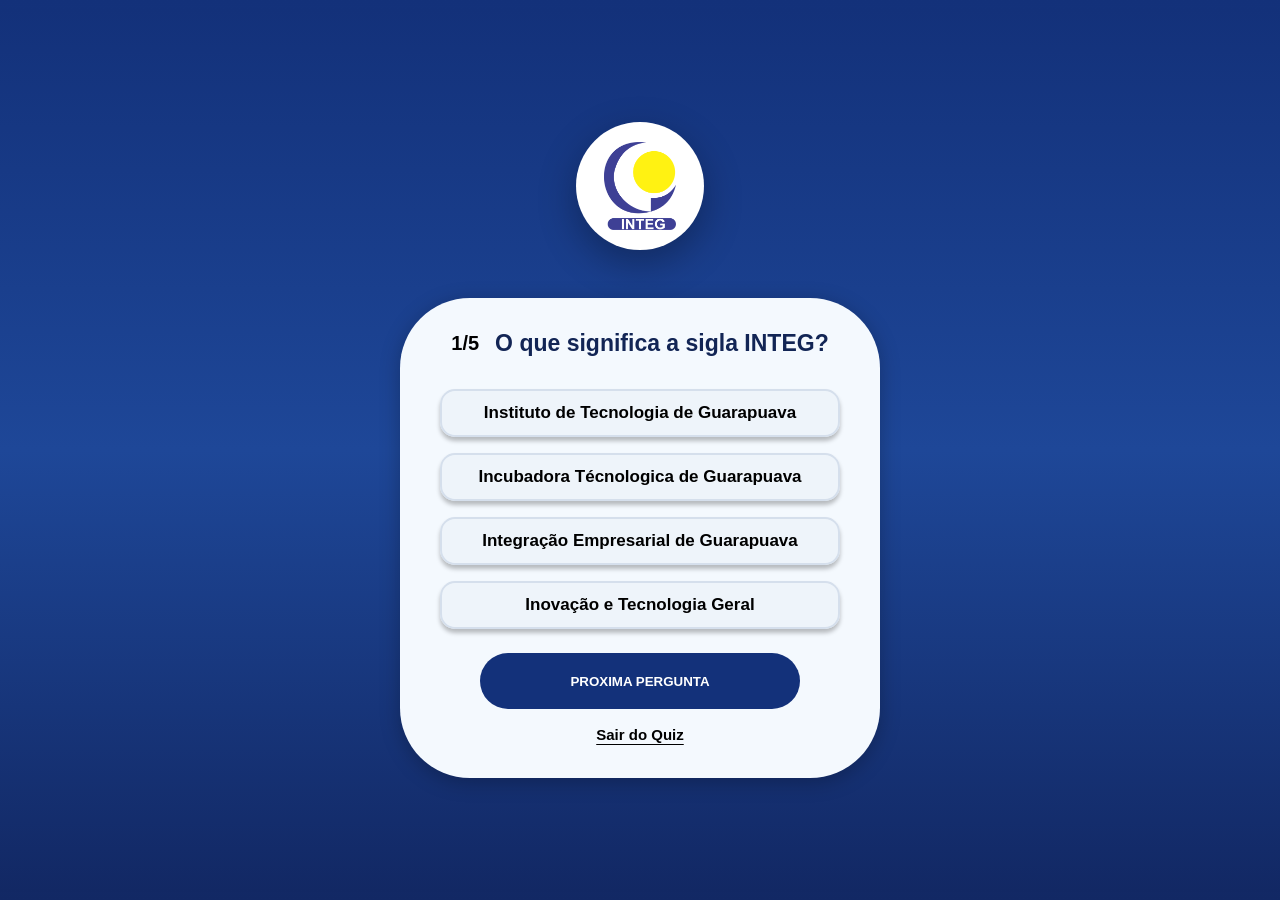
<file: quizPage.html>
<!DOCTYPE html>
<html lang="en">
<head>
    <meta charset="UTF-8">
    <meta name="viewport" content="width=device-width, initial-scale=1.0">
    <title>Document</title>
    <link rel="stylesheet" href="quizPage.css">
</head>
<body>
    <button id="exit-fullscreen-btn" title="Atalho de Tela Cheia"></button>
    <div class="logo-area">
        <div class="logo-circle">
            <img src="src/images/logo_integ.png" alt="INTEG Logo" class="logo-image">
        </div>
    </div>
    <div class="quiz-container">
        <div class="Title">
            <div class="num-question">1/5</div>
            O que significa a sigla INTEG?
        </div>
        <div class="question-container">
            <div class="options-container">Instituto de Tecnologia de Guarapuava</div>
            <div class="options-container">Incubadora Técnologica de Guarapuava</div>
            <div class="options-container">Integração Empresarial de Guarapuava</div>
            <div class="options-container">Inovação e Tecnologia Geral</div>
        </div>
        
        <div class="next-button-container">
            <button class="next-button">PROXIMA PERGUNTA</button>
        </div>
        <div class="exit-area">
            <button class="exit-text">Sair do Quiz</button>
        </div>
    </div>
    <script src="script.js"></script>
    <script src="quizPage.js"></script>
</body>
</html>
</file>
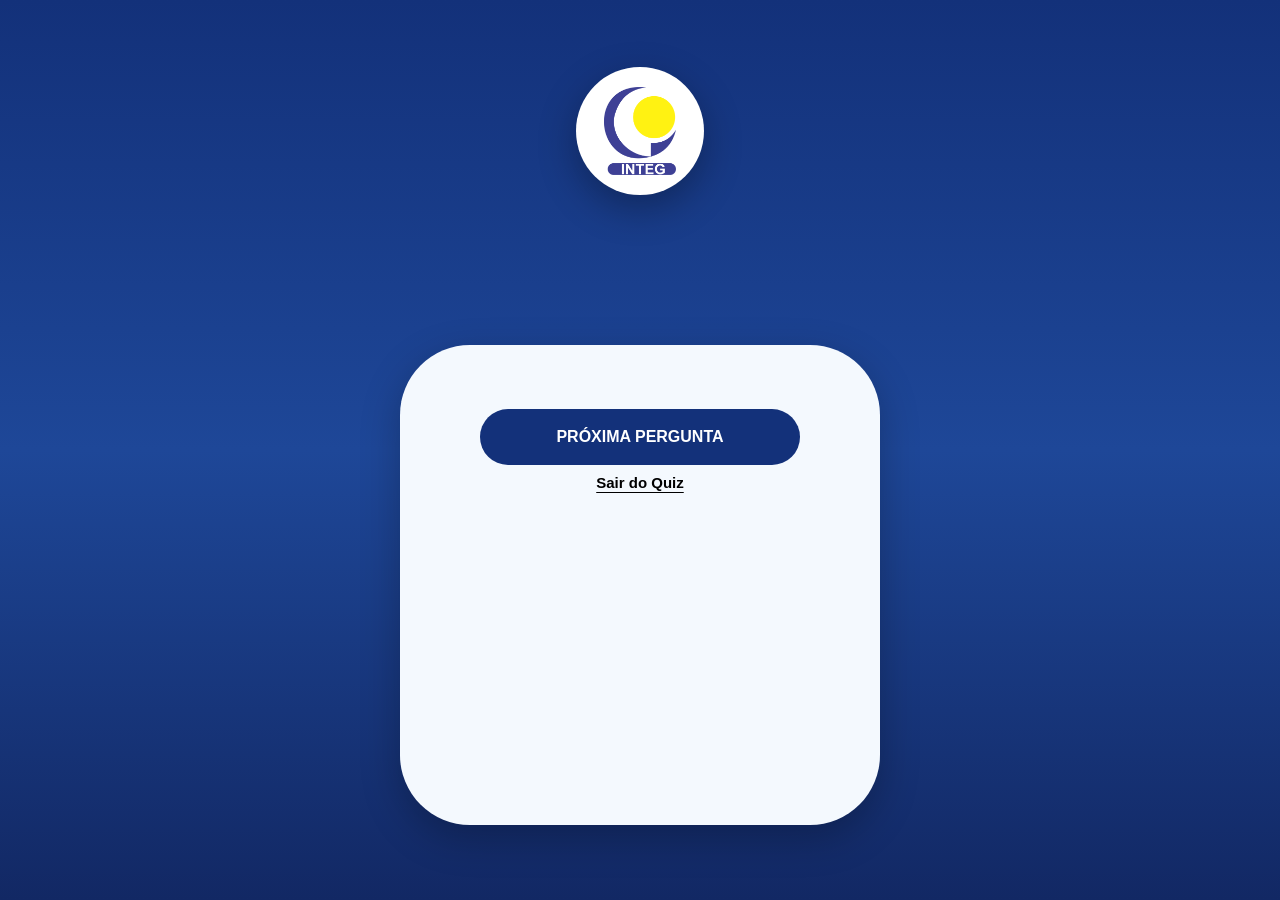
<file: src/html/quizPage.html>
<!DOCTYPE html>
<html lang="pt-BR">

<head>
    <meta charset="UTF-8">
    <meta name="viewport" content="width=device-width, initial-scale=1.0">
    <title>Quiz INTEG</title>
    <link rel="stylesheet" href="../css/quizPage.css">
</head>

<body>
    <button id="exit-fullscreen-btn" title="Atalho de Tela Cheia"></button>
    <div class="logo-area">
        <div class="logo-circle">
            <img src="../assets/images/logo_integ.png" alt="INTEG Logo" class="logo-image">
        </div>
    </div>
    
    <!-- CARROSSEL EXIBIDO SOMENTE NO RESULTADO -->
    <div id="result-carousel">

        <div class="partners-title">EMPRESAS</div>

        <div class="carousel-container">
            <div class="carousel-track track-right">

                <div class="partner-card">
                    <img src="../assets/images/exatamente.png" alt="Exatamente">
                </div>

                <div class="partner-card">
                    <img src="../assets/images/tecnoquisa.png" alt="TecnoQuisa">
                </div>

                <div class="partner-card">
                    <img src="../assets/images/aluminnium.png" alt="Aluminnium">
                </div>

                <div class="partner-card">
                    <img src="../assets/images/klara.png" alt="Klara">
                </div>

                <div class="partner-card">
                    <img src="../assets/images/citrodora.png" alt="Citrodora">
                </div>

                <div class="partner-card">
                    <img src="../assets/images/sace.png" alt="SACE">
                </div>

                <div class="partner-card">
                    <img src="../assets/images/lumabio.png" alt="Lumabio">
                </div>

                <div class="partner-card">
                    <img src="../assets/images/organic.png" alt="Organic">
                </div>

                <div class="partner-card">
                    <img src="../assets/images/honeyglass.png" alt="Honeyglass">
                </div>

                <div class="partner-card">
                    <img src="../assets/images/umporum.png" alt="Umporum">
                </div>

                <div class="partner-card">
                    <img src="../assets/images/terra_amazonica.png" alt="Terra Amazônica">
                </div>

                <div class="partner-card">
                    <img src="../assets/images/enfermatech.png" alt="Enfermatech">
                </div>

                <div class="partner-card">
                    <img src="../assets/images/aepapa.png" alt="AEPA">
                </div>

                <div class="partner-card">
                    <img src="../assets/images/b2farm.png" alt="B2Farm">
                </div>

                <div class="partner-card">
                    <img src="../assets/images/kartech.png" alt="Kartech">
                </div>

                <div class="partner-card">
                    <img src="../assets/images/expertin.png" alt="Expertin">
                </div>


                <!-- DUPLICAÇÃO PARA LOOP INFINITO -->

                <div class="partner-card">
                    <img src="../assets/images/exatamente.png" alt="Exatamente">
                </div>

                <div class="partner-card">
                    <img src="../assets/images/tecnoquisa.png" alt="TecnoQuisa">
                </div>

                <div class="partner-card">
                    <img src="../assets/images/aluminnium.png" alt="Aluminnium">
                </div>

                <div class="partner-card">
                    <img src="../assets/images/klara.png" alt="Klara">
                </div>

                <div class="partner-card">
                    <img src="../assets/images/citrodora.png" alt="Citrodora">
                </div>

                <div class="partner-card">
                    <img src="../assets/images/sace.png" alt="SACE">
                </div>

                <div class="partner-card">
                    <img src="../assets/images/lumabio.png" alt="Lumabio">
                </div>

                <div class="partner-card">
                    <img src="../assets/images/organic.png" alt="Organic">
                </div>

                <div class="partner-card">
                    <img src="../assets/images/honeyglass.png" alt="Honeyglass">
                </div>

                <div class="partner-card">
                    <img src="../assets/images/umporum.png" alt="Umporum">
                </div>

                <div class="partner-card">
                    <img src="../assets/images/terra_amazonica.png" alt="Terra Amazônica">
                </div>

                <div class="partner-card">
                    <img src="../assets/images/enfermatech.png" alt="Enfermatech">
                </div>

                <div class="partner-card">
                    <img src="../assets/images/aepapa.png" alt="AEPA">
                </div>

                <div class="partner-card">
                    <img src="../assets/images/b2farm.png" alt="B2Farm">
                </div>

                <div class="partner-card">
                    <img src="../assets/images/kartech.png" alt="Kartech">
                </div>

                <div class="partner-card">
                    <img src="../assets/images/expertin.png" alt="Expertin">
                </div>

            </div>
        </div>

    </div>

    <div class="quiz-container">
        <div class="num-question-container">
            <div class="num-question"></div>
        </div>
        <div class="Title">
            <div class="question-text"></div>
        </div>
        <div class="question-container"></div>

        <div class="next-button-container">
            <button class="next-button" type="button">PRÓXIMA PERGUNTA</button>
        </div>
        <div class="exit-area">
            <button class="exit-text">Sair do Quiz</button>
        </div>
    </div>

    <script src="../js/perguntasQuiz.js"></script>
    <script src="../js/quizPage.js"></script>
</body>

</html>
</file>
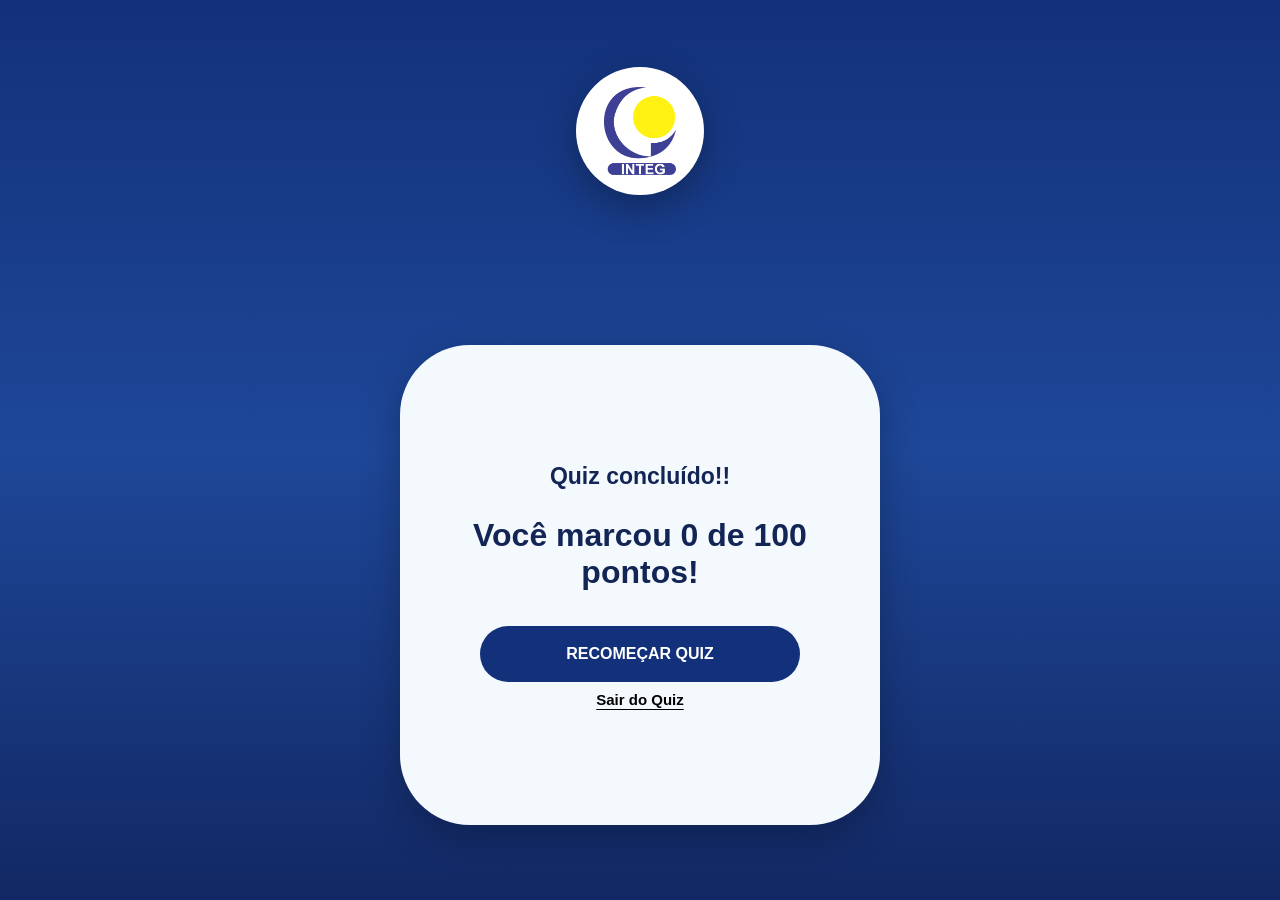
<file: src/html/resultPage.html>
<!DOCTYPE html>
<html lang="pt-BR">
<head>
    <meta charset="UTF-8">
    <meta name="viewport" content="width=device-width, initial-scale=1.0">
    <title>Resultado do Quiz INTEG</title>
    <link rel="stylesheet" href="../css/resultPage.css">
</head>
<body>
    <button id="exit-fullscreen-btn" title="Atalho de Tela Cheia"></button>

    <div class="logo-area">
        <div class="logo-circle">
            <img src="../assets/images/logo_integ.png" alt="INTEG Logo" class="logo-image">
        </div>
    </div>

    <main class="result-container">
        <h1 class="result-title">Quiz concluído!!</h1>
        <p class="result-text"></p>

        <div class="next-button-container">
            <button class="next-button" type="button">RECOMEÇAR QUIZ</button>
        </div>

        <div class="exit-area">
            <button class="exit-text" type="button">Sair do Quiz</button>
        </div>
    </main>

    <script src="../js/resultPage.js"></script>
</body>
</html>
</file>
<file: quizPage.css>
html, body {
    width: 100vw;
    height: 100vh;
    overflow: hidden;
    font-family: 'Inter', 'Segoe UI', Roboto, Helvetica, Arial, sans-serif;
    font-style: normal;
    background: linear-gradient(180deg, #13317A 0%, #1E4798 50%, #122864 100%);
    color: white;
    display: flex;
    flex-direction: column;
    justify-content: center;
    align-items: center;
}
/* --- BOTÃO INVISÍVEL NO CANTO SUPERIOR DIREITO --- */
#exit-fullscreen-btn {
  position: fixed;
  top: 0;
  right: 0;
  width: 10vw;
  height: 10vw;
  background: transparent;
  border: none;
  outline: none;
  z-index: 9998;
  cursor: pointer;
}
.logo-area .logo-circle{
    width: 10vw;
    height: 10vw;
    background-color: white;
    border-radius: 50%;
    margin: 0 auto;
    display: flex;
    justify-content: center;
    align-items: center;
    box-shadow: 0 1vw 3vw rgba(0,0,0,0.3);
    margin-bottom: 3rem;
}
.logo-image{
    width: 4.5rem;
    height: auto;
}
.quiz-container {
    display: flex;
    flex-direction: column;
    align-items: center;
    width: 30em;
    height: 30rem;

    background: #F4F9FE;
    box-shadow: 0px 4px 20px rgba(0, 0, 0, 0.25);
    border-radius: 70px;
}
.Title{
    display: flex;
    flex-direction: row;
    align-items: center;
    font-weight: 800;
    font-size: 23px;
    margin-top: 2rem;

    color: #122555;
}

/* Toast exibido ao sair do quiz */
.exit-toast {
    position: fixed;
    left: 50%;
    top: 10%;
    transform: translateX(-50%) translateY(-10%);
    background: rgba(0,0,0,0.85);
    color: #fff;
    padding: 0.75rem 1rem;
    border-radius: 8px;
    font-weight: 700;
    z-index: 9999;
    opacity: 0;
    transition: opacity 200ms ease, transform 200ms ease;
    pointer-events: none;
}
.exit-toast.show {
    opacity: 1;
    transform: translateX(-50%) translateY(0);
}

/* Modal de confirmação */
.confirm-overlay {
    position: fixed;
    inset: 0;
    background: rgba(0,0,0,0.45);
    display: flex;
    align-items: center;
    justify-content: center;
    z-index: 10000;
}
.confirm-modal {
    background: #FFFFFF;
    color: #122555;
    padding: 1.25rem 1.5rem;
    border-radius: 12px;
    box-shadow: 0 10px 40px rgba(0,0,0,0.25);
    text-align: center;
}
.confirm-modal p {
    margin: 0 0 1rem 0;
    font-weight: 800;
    font-size: 1.05rem;
}
.confirm-actions {
    display: flex;
    gap: 0.75rem;
    justify-content: center;
}
.confirm-actions button {
    padding: 0.55rem 1rem;
    border-radius: 8px;
    border: none;
    cursor: pointer;
    font-weight: 700;
}
.confirm-actions .confirm-cancel {
    background: #E9EEF7;
    color: #122555;
}
.confirm-actions .confirm-confirm {
    background: #122555;
    color: #ffffff;
}
.num-question {
    font-weight: 600;
    font-size: 20px;
    display: flex;
    align-items: center;
    text-align: center;
    margin-right: 1rem;
    color: #000000;
}

.question-container {
    display: flex;
    flex-direction: column;
    align-items: center;
    width: 100%;
    margin-top: 2rem;
}
.options-container {
    display: flex;
    align-items: center;
    justify-content: center;
    color: #000000;
    background: rgba(213, 223, 236, 0.2); /* D5DFEC a 20% */
    border: 2px solid #D5DFEC; /* Stroke 100%, weight 5 */
    box-sizing: border-box; /* faz o Weight 5 ficar "Inside" */
    border-radius: 15px;
    box-shadow: 0px 4px 4px rgba(0, 0, 0, 0.25);
    font-size: 17px;
    font-weight: 600;
    width: 25rem;   
    height: 3rem;
    margin-bottom: 1rem;
    cursor: pointer;
} 
.options-container:hover {
    color: #13317A;
    border: 2px solid #13317A; /* Stroke 100%, weight 5 */
}
.options-container.correct {
    background: rgba(32, 160, 78, 0.1); /* #20A04E a 10% */
    border: 1px solid #20A04E;
}

.options-container.incorrect {
    background: rgba(228, 0, 22, 0.1); /* #E40016 a 10% */
    border: 1px solid #E40016;
}
.next-button-container {
    display: flex;
    justify-content: center;
    align-items: center;
    margin-top: 0.5rem;
    width: 100%;
}
.next-button{
    background: none;
    border: none;
    width: 20rem;
    height: 3.5rem;
    background: #13317A;
    color: #FFFFFF;
    font-weight: bold;
    border-radius: 50px;
}
.exit-area {
    display: flex;
    justify-content: center;
    align-items: center;
    margin-top: 1rem;
}
.exit-text {
    font-weight: 600;
    font-size: 15px;
    display: flex;
    align-items: center;
    text-align: center;
    text-decoration-line: underline;
    /* distance of the underline from the text */
    text-underline-offset: 20%;
    /* thickness of the underline */
    text-decoration-thickness: 7%;
    cursor: pointer;
    background: none;
    border: none;
    color: #000000;
}
.exit-text:hover {
    color: #13317A;
}
</file>
<file: src/css/quizPage.css>
/* Remove estilos padrão e impede seleção de texto no totem. */
* {
  box-sizing: border-box;
  margin: 0;
  padding: 0;
  user-select: none;
  -webkit-user-select: none;
  -webkit-touch-callout: none;
}

/* Define a área da página, o fundo e o alinhamento geral do quiz. */
html, body {
    width: 100%;
    height: 100%;
    overflow-x: hidden;
    overflow-y: auto;
    font-family: 'Inter', 'Segoe UI', Roboto, Helvetica, Arial, sans-serif;
    font-style: normal;
    background: linear-gradient(180deg, #13317A 0%, #1E4798 50%, #122864 100%);
    color: white;
    display: flex;
    flex-direction: column;
    justify-content: space-around;
    align-items: center;
    margin: 0 auto;
}

/* --- BOTÃO INVISÍVEL NO CANTO SUPERIOR DIREITO --- */
#exit-fullscreen-btn {
  position: fixed;
  top: 0;
  right: 0;
  width: 10vw;
  height: 10vw;
  background: transparent;
  border: none;
  outline: none;
  z-index: 9998;
  cursor: pointer;
}
/* Cria o círculo branco que envolve a logo da INTEG. */
.logo-area .logo-circle{
    width: 15vw;
    height: auto;
    background-color: white;
    border-radius: 50%;
    display: flex;
    justify-content: center;
    align-items: center;
    box-shadow: 0 1vw 3vw rgba(0,0,0,0.3);
    margin-bottom: 1rem;
}
/* Tamanho padrão da imagem da logo. */
.logo-image{
    width: 4.5rem;
    height: auto;
}
/* Ajusta a imagem para preencher o círculo sem distorção. */
.logo-image {
  width: 80%;
  height: 80%;
  object-fit: contain;
}

/* --- CONTAINER PRINCIPAL DO QUIZ --- */
.quiz-container {
  display: flex;
  flex-direction: column;
  align-items: center;
  width: 80vw;
  height: 58vh;
  padding: 2.5vh 4vw;
  background: #F4F9FE;
  box-shadow: 0 1vw 3vw rgba(0,0,0,0.25);
  border-radius: 5vw;
}

/* --- NÚMERO DA QUESTÃO --- */
.num-question-container {
    width: 90%;
    display: flex;
    justify-content: flex-start;
    align-items: flex-start;
    margin-top:0.5rem;
}

/* Estilo do indicador de progresso, como 1/8. */
.num-question {
    font-weight: 600;
    font-size: 2.5vw;
    display: flex;
    align-items: center;
    text-align: center;
    color: #000000;
}

/* Formata o título e o texto da pergunta atual. */
.Title {
    display: block;
    text-align: center;
    margin: 0 auto;
    font-weight: 800;
    font-size: 2.5vw;
    width: 80%;
    color: #122555;
}
/* Mensagem temporária exibida durante a saída do quiz. */
.exit-toast {
  position: fixed;
  left: 50%;
  top: 10%;
  transform: translateX(-50%) translateY(-10%);
  background: rgba(0,0,0,0.85);
  color: #fff;
  padding: 1.5vh 2vw;
  border-radius: 1vw;
  font-weight: 700;
  font-size: 2vw;
  z-index: 9999;
  opacity: 0;
  transition: opacity 200ms ease, transform 200ms ease;
  pointer-events: none;
}

.exit-toast.show {
  opacity: 1;
  transform: translateX(-50%) translateY(0);
}

/* Fundo e conteúdo do modal de confirmação de saída. */
/* --- MODAL DE CONFIRMAÇÃO --- */
.confirm-overlay {
  position: fixed;
  inset: 0;
  background: rgba(0,0,0,0.45);
  display: flex;
  align-items: center;
  justify-content: center;
  z-index: 10000;
}

.confirm-modal {
  background: #FFFFFF;
  color: #122555;
  padding: 3vh 4vw;
  border-radius: 2vw;
  box-shadow: 0 1vw 4vw rgba(0,0,0,0.25);
  text-align: center;
  width: 70vw;
}

.confirm-modal p {
  margin: 0 0 2vh 0;
  font-weight: 800;
  font-size: 2.5vw;
}

/* Organiza os botões Não e Sim do modal. */
.confirm-actions {
  display: flex;
  gap: 2vw;
  justify-content: center;
}

/* Estilo comum dos botões do modal. */
.confirm-actions button {
  padding: 1.5vh 4vw;
  border-radius: 1vw;
  border: none;
  cursor: pointer;
  font-weight: 700;
  font-size: 2vw;
  font-family: inherit;
}

/* Cores específicas para cancelar ou confirmar a saída. */
.confirm-actions .confirm-cancel {
  background: #E9EEF7;
  color: #122555;
}

.confirm-actions .confirm-confirm {
  background: #122555;
  color: #ffffff;
}

/* --- ÁREA DAS ALTERNATIVAS --- */
/* Organiza verticalmente as alternativas da pergunta. */
.question-container {
  display: flex;
  flex-direction: column;
  align-items: center;
  width: 100%;
  margin-top: 2.5vh;
}

/* --- ALTERNATIVAS --- */
/* Estilo base dos botões de resposta. */
.options-container {
  display: flex;
  align-items: center;
  justify-content: center;
  color: #000000;
  background: rgba(213, 223, 236, 0.2);
  border: 0.15vw solid #D5DFEC;
  box-sizing: border-box;
  border-radius: 1vw;
  box-shadow: 0 0.3vw 0.3vw rgba(0,0,0,0.25);
  font-size: 2.5vw;
  font-weight: 600;
  width: 68vw;
  height: 6.2vh;
  margin-bottom: 1.2vh;
  padding: 1vh 2vw;
  cursor: pointer;
  font-family: inherit;
  text-align: center;
  transition: transform 0.15s ease, border-color 0.15s ease, background-color 0.15s ease;
}

.options-container:hover {
  color: #13317A;
  border: 0.15vw solid #13317A;
}

/* Pequena animação visual ao pressionar uma alternativa. */
.options-container:active {
  transform: scale(0.98);
}

/* Estado de alternativa selecionada antes da correção visual. */
.options-container.selected {
  color: #13317A;
  border-color: #13317A;
  background: rgba(19,49,122,0.12);
}

/* Destaca em verde a resposta correta. */
.options-container.correct {
  background: rgba(32,160,78,0.1);
  border: 0.15vw solid #20A04E;
}

/* Destaca em vermelho a resposta escolhida incorretamente. */
.options-container.incorrect {
  background: rgba(228,0,22,0.1);
  border: 0.15vw solid #E40016;
}

/* --- BOTÃO PRÓXIMA PERGUNTA --- */
/* Centraliza o botão que avança o quiz. */
.next-button-container {
    display: flex;
    justify-content: center;
    align-items: center;
    margin-top: 0.5rem;
    width: 100%;
}

/* Estilo principal do botão de avanço. */
.next-button{
    background: none;
    border: none;
    box-sizing: border-box;
    width: 60vw;
    height: 5vw;
    background: #13317A;
    color: #FFFFFF;
    font-weight: bold;
    border-radius: 50px;
    cursor: pointer;
    font-family: inherit;
    font-size: 2vw;
}

/* Feedback visual ao pressionar o botão de avanço. */
.next-button:active {
  transform: scale(0.97);
  background: #0e2865;
}

/* Impede o avanço enquanto nenhuma alternativa foi escolhida. */
.next-button:disabled {
  opacity: 0.5;
  cursor: not-allowed;
}

/* --- RESULTADO --- */
/* Formata a pontuação exibida ao final do quiz. */
.result-text {
  color: #122555;
  font-size: 3.5vw;
  font-weight: 700;
  text-align: center;
  padding: 3vh 2vw;
}

/* --- BOTÃO SAIR DO QUIZ --- */
/* Posiciona o botão de saída abaixo dos controles. */
.exit-area {
  display: flex;
  justify-content: center;
  align-items: center;
  margin-top: 1vh;
}

/* Estilo do comando para sair do quiz. */
.exit-text {
  font-weight: 600;
  font-size: 2vw;
  display: flex;
  align-items: center;
  text-align: center;
  text-decoration-line: underline;
  text-underline-offset: 20%;
  text-decoration-thickness: 7%;
  cursor: pointer;
  background: none;
  border: none;
  color: #000000;
  font-family: inherit;
}

.exit-text:hover {
    color: #13317A;
}

/* =========================================================
   CARROSSEL DA TELA DE RESULTADO
   ========================================================= */

/* Escondido enquanto o usuário responde o quiz */
#result-carousel {
    display: none;
  width: 100%;
    flex-direction: column;
    align-items: center;
    overflow: hidden;
}

/* Título EMPRESAS */
#result-carousel .partners-title {
  font-size: clamp(1rem, 2.6vw, 2rem);
  letter-spacing: clamp(1px, 0.2vw, 3px);
    margin-bottom: 1.2vh;
    color: #ffcc00;
    font-weight: bold;
  text-align: center;
}

/* Área que corta o carrossel nas laterais */
#result-carousel .carousel-container {
  width: 100%;
  max-width: 100vw;
    overflow: hidden;
    margin-bottom: 2vh;
    display: flex;
    justify-content: flex-start;
}

/* Linha das empresas */
#result-carousel .carousel-track {
    display: flex;
    width: max-content;
    will-change: transform;
}

/* Movimento do carrossel */
#result-carousel .track-right {
    animation: resultScrollRight 50s linear infinite;
}

/* Cards padronizados */
#result-carousel .partner-card {
  width: clamp(5rem, 10vw, 10rem);
  aspect-ratio: 1;
  min-width: 0;
  min-height: 0;

    background-color: white;
    border-radius: 1.5rem;

    margin: 0 0.75rem;

    display: flex;
    justify-content: center;
    align-items: center;

    flex-shrink: 0;

    overflow: hidden;

    box-shadow:
        0 0.25rem 0.6rem rgba(0, 0, 0, 0.12),
        0 0.08rem 0.2rem rgba(0, 0, 0, 0.08);
}

/* Faz TODAS as logos caberem no mesmo espaço */
#result-carousel .partner-card img {
    width: 80%;
    height: 80%;
    object-fit: contain;
    display: block;
}

/* Loop infinito */
@keyframes resultScrollRight {
    0% {
        transform: translateX(-50%);
    }

    100% {
        transform: translateX(0);
    }
}

/* Celulares: mantém o quiz confortável sem ultrapassar a largura da tela. */
@media (max-width: 600px) {
    html, body {
        min-height: 100dvh;
    }

    .logo-area .logo-circle {
        width: clamp(4.5rem, 22vw, 7rem);
        height: clamp(4.5rem, 22vw, 7rem);
        margin-top: 0.5rem;
    }

    .logo-image {
        width: clamp(2.5rem, 13vw, 4rem);
    }

    .quiz-container {
        min-height: 0;
        padding: 1rem 0.75rem;
        margin: 0.625rem;
        border-radius: 2rem;
    }

    .num-question-container {
        width: 94%;
        margin-top: 0;
    }

    .num-question {
        font-size: clamp(0.9rem, 4vw, 1.15rem);
    }

    .Title {
        width: 94%;
        font-size: clamp(1rem, 5vw, 1.4rem);
        line-height: 1.25;
        text-align: center;
    }

    .question-container {
        margin-top: 1.25rem;
    }

    .options-container,
    .next-button {
        width: 100%;
        max-width: 25rem;
    }

    .options-container {
        min-height: 3.25rem;
        height: auto;
        padding: 0.65rem 0.75rem;
        font-size: clamp(0.9rem, 4vw, 1.05rem);
        text-align: center;
    }

    .next-button {
        height: 3.25rem;
        font-size: 0.9rem;
    }

    .exit-area {
        margin-top: 0.75rem;
    }

    .exit-text {
        font-size: 3vw;
    }
    .confirm-modal {
    width: calc(80vw - 1rem);
    padding: 1.5rem 1rem;
    border-radius: 1.25rem;
  }

  .confirm-modal p {
    font-size: clamp(0.75rem, 5vw, 1.3rem);
    margin-bottom: 1.25rem;
  }

  .confirm-actions {
    width: 100%;
    gap: 0.75rem;
  }

  .confirm-actions button {
    flex: 1 1 0;
    min-width: 0;
    padding: 0.75rem 1rem;
    font-size: clamp(0.9rem, 4vw, 1.1rem);
    border-radius: 0.75rem;
  }
  #result-carousel .partners-title {
    font-size: clamp(0.8rem, 3.5vw, 1rem);
    letter-spacing: 1px;
    margin-bottom: 0.6rem;
    }

    #result-carousel .carousel-container {
        margin-bottom: 1rem;
    }

    #result-carousel .partner-card {
        width: clamp(4.5rem, 22vw, 7rem);
        border-radius: 1rem;
        margin: 0 0.5rem;
    }
}

/* Computadores e notebooks: preserva os tamanhos-base como fallback. */
@media (min-width: 601px) and (max-width: 1599px) {
    .logo-area .logo-circle {
      width: clamp(7rem, 10vw, 10rem);
      height: clamp(7rem, 10vw, 10rem);
        margin-top: 0.5rem;
    }

    .logo-image {
        width: 4.5rem;
    }

    .quiz-container {
        width: 30em;
        min-height: 30rem;
        height: auto;
        padding: 1rem;
        margin: 1rem;
        border-radius: 70px;
    }

    .num-question {
        font-size: 20px;
    }

    .Title {
        width: 80%;
        font-size: 23px;
    }

    .question-container {
        margin-top: 2rem;
    }

    .options-container {
        width: 25rem;
        min-height: 0;
        height: 3rem;
        padding: 0;
        font-size: 17px;
    }

    .next-button {
        width: 20rem;
        height: 3.5rem;
        font-size: inherit;
    }

    .exit-text {
        font-size: 15px;
    }
    .confirm-modal {
        width: min(60vw, 32rem);
    }

    .confirm-modal p {
        font-size: clamp(1.2rem, 2vw, 1.4rem);
    }

    .confirm-actions button {
        flex: 1 1 8rem;
        font-size: clamp(1rem, 1.5vw, 1rem);
        max-width: 10rem;
    }
       #result-carousel .partners-title {
        font-size: clamp(1rem, 1.5vw, 1.4rem);
    }

    #result-carousel .partner-card {
      width: clamp(6rem, 14vw, 8rem);
        border-radius: 1.5rem;
        margin: 0 0.75rem;
    }
}
</file>
<file: src/css/resultPage.css>
* {
  box-sizing: border-box;
  margin: 0;
  padding: 0;
  user-select: none;
  -webkit-user-select: none;
  -webkit-touch-callout: none;
}

html,
body {
  width: 100%;
  height: 100%;
  overflow-x: hidden;
  overflow-y: auto;
  font-family: 'Inter', 'Segoe UI', Roboto, Helvetica, Arial, sans-serif;
  background: linear-gradient(180deg, #13317A 0%, #1E4798 50%, #122864 100%);
  color: white;
  display: flex;
  flex-direction: column;
  justify-content: space-around;
  align-items: center;
}

/* Botao invisivel de tela cheia. */
#exit-fullscreen-btn {
  position: fixed;
  top: 0;
  right: 0;
  width: 10vw;
  height: 10vw;
  background: transparent;
  border: none;
  outline: none;
  z-index: 9998;
  cursor: pointer;
}

/* Circulo branco da logo da INTEG. */
.logo-area .logo-circle {
  width: 15vw;
  height: 15vw;
  background-color: white;
  border-radius: 50%;
  display: flex;
  justify-content: center;
  align-items: center;
  box-shadow: 0 1vw 3vw rgba(0, 0, 0, 0.3);
  margin-bottom: 1rem;
}

.logo-image {
  width: 60%;
  height: auto;
  object-fit: contain;
}

/* Cartao principal da tela de resultado. */
.result-container {
  display: flex;
  flex-direction: column;
  align-items: center;
  justify-content: center;
  width: 80vw;
  height: 58vh;
  padding: 2.5vh 4vw;
  background: #F4F9FE;
  box-shadow: 0 1vw 3vw rgba(0, 0, 0, 0.25);
  border-radius: 5vw;
}

.result-title {
  color: #122555;
  font-weight: 800;
  font-size: 2.5vw;
  text-align: center;
}

/* Texto da pontuacao final. */
.result-text {
  color: #122555;
  font-size: 3.5vw;
  font-weight: 700;
  text-align: center;
  padding: 3vh 2vw;
}

.next-button-container {
  display: flex;
  justify-content: center;
  align-items: center;
  margin-top: 0.5rem;
  width: 100%;
}

.next-button {
  background: #13317A;
  border: none;
  width: 60vw;
  height: 5vw;
  color: #FFFFFF;
  font-weight: bold;
  border-radius: 50px;
  cursor: pointer;
  font-family: inherit;
  font-size: 2vw;
}

.next-button:active {
  transform: scale(0.97);
  background: #0e2865;
}

.exit-area {
  display: flex;
  justify-content: center;
  align-items: center;
  margin-top: 1vh;
}

.exit-text {
  font-weight: 600;
  font-size: 2vw;
  text-align: center;
  text-decoration-line: underline;
  text-underline-offset: 20%;
  text-decoration-thickness: 7%;
  cursor: pointer;
  background: none;
  border: none;
  color: #000000;
  font-family: inherit;
}

.exit-text:hover {
  color: #13317A;
}

/* Fundo e janela do modal de confirmacao. */
.confirm-overlay {
  position: fixed;
  inset: 0;
  background: rgba(0, 0, 0, 0.45);
  display: flex;
  align-items: center;
  justify-content: center;
  z-index: 10000;
}

.confirm-modal {
  background: #FFFFFF;
  color: #122555;
  padding: 3vh 4vw;
  border-radius: 2vw;
  box-shadow: 0 1vw 4vw rgba(0, 0, 0, 0.25);
  text-align: center;
  width: 70vw;
}

.confirm-modal p {
  margin: 0 0 2vh;
  font-weight: 800;
  font-size: 2.5vw;
}

.confirm-actions {
  display: flex;
  gap: 2vw;
  justify-content: center;
}

.confirm-actions button {
  padding: 1.5vh 4vw;
  border-radius: 1vw;
  border: none;
  cursor: pointer;
  font-weight: 700;
  font-size: 2vw;
  font-family: inherit;
}

.confirm-actions .confirm-cancel {
  background: #E9EEF7;
  color: #122555;
}

.confirm-actions .confirm-confirm {
  background: #122555;
  color: #ffffff;
}

/* Ajustes da tela de resultado para celulares. */
@media (max-width: 600px) {
  html,
  body {
    min-height: 100dvh;
  }

  .logo-area .logo-circle {
    width: clamp(4.5rem, 22vw, 7rem);
    height: clamp(4.5rem, 22vw, 7rem);
    margin-top: 0.5rem;
  }

  .logo-image {
    width: clamp(2.5rem, 13vw, 4rem);
  }

  .result-container {
    min-height: 0;
    padding: 1rem 0.75rem;
    margin: 0.625rem;
    border-radius: 2rem;
  }

  .result-title {
    width: 94%;
    font-size: clamp(1rem, 5vw, 1.4rem);
    line-height: 1.25;
  }

  .result-text {
    font-size: clamp(1.25rem, 6vw, 2rem);
    padding: 3vh 2vw;
  }

  .next-button {
    width: 100%;
    max-width: 25rem;
    height: 3.25rem;
    font-size: 0.9rem;
  }

  .exit-area {
    margin-top: 0.75rem;
  }

  .exit-text {
    font-size: 3vw;
  }

  .confirm-modal {
    width: calc(80vw - 1rem);
    padding: 1.5rem 1rem;
    border-radius: 1.25rem;
  }

  .confirm-modal p {
    font-size: clamp(0.75rem, 5vw, 1.3rem);
    margin-bottom: 1.25rem;
  }

  .confirm-actions {
    width: 100%;
    gap: 0.75rem;
  }

  .confirm-actions button {
    flex: 1 1 0;
    min-width: 0;
    padding: 0.75rem 1rem;
    font-size: clamp(0.9rem, 4vw, 1.1rem);
    border-radius: 0.75rem;
  }
}

/* Ajustes da tela de resultado para computadores e notebooks. */
@media (min-width: 601px) and (max-width: 1599px) {
  .logo-area .logo-circle {
    width: clamp(7rem, 10vw, 10rem);
    height: clamp(7rem, 10vw, 10rem);
    margin-top: 0.5rem;
  }

  .logo-image {
    width: 4.5rem;
  }

  .result-container {
    width: 30em;
    min-height: 30rem;
    height: auto;
    padding: 1rem;
    margin: 1rem;
    border-radius: 70px;
  }

  .result-title {
    font-size: 23px;
  }

  .result-text {
    font-size: 32px;
  }

  .next-button {
    width: 20rem;
    height: 3.5rem;
    font-size: inherit;
  }

  .exit-text {
    font-size: 15px;
  }

  .confirm-modal {
    width: min(60vw, 32rem);
  }

  .confirm-modal p {
    font-size: clamp(1.2rem, 2vw, 1.4rem);
  }

  .confirm-actions button {
    flex: 1 1 8rem;
    font-size: clamp(1rem, 1.5vw, 1rem);
    max-width: 10rem;
  }
}
</file>
